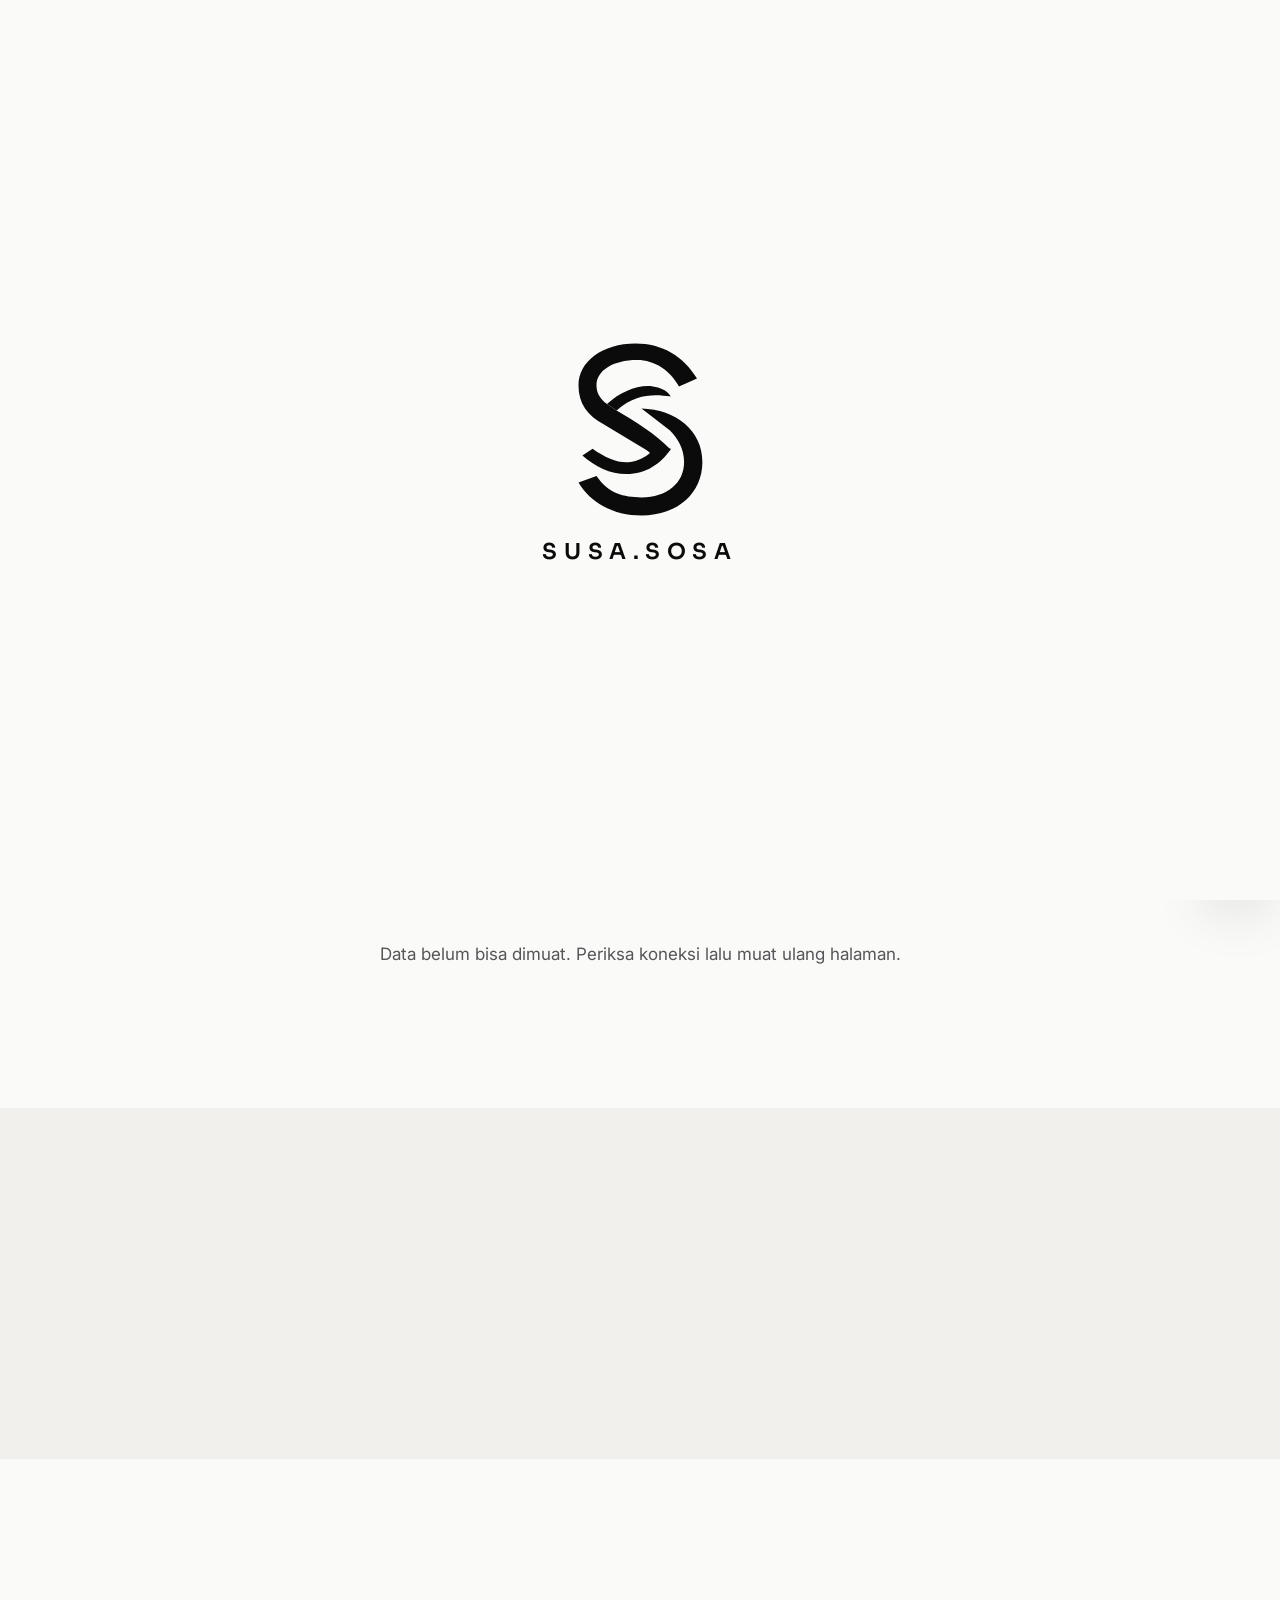
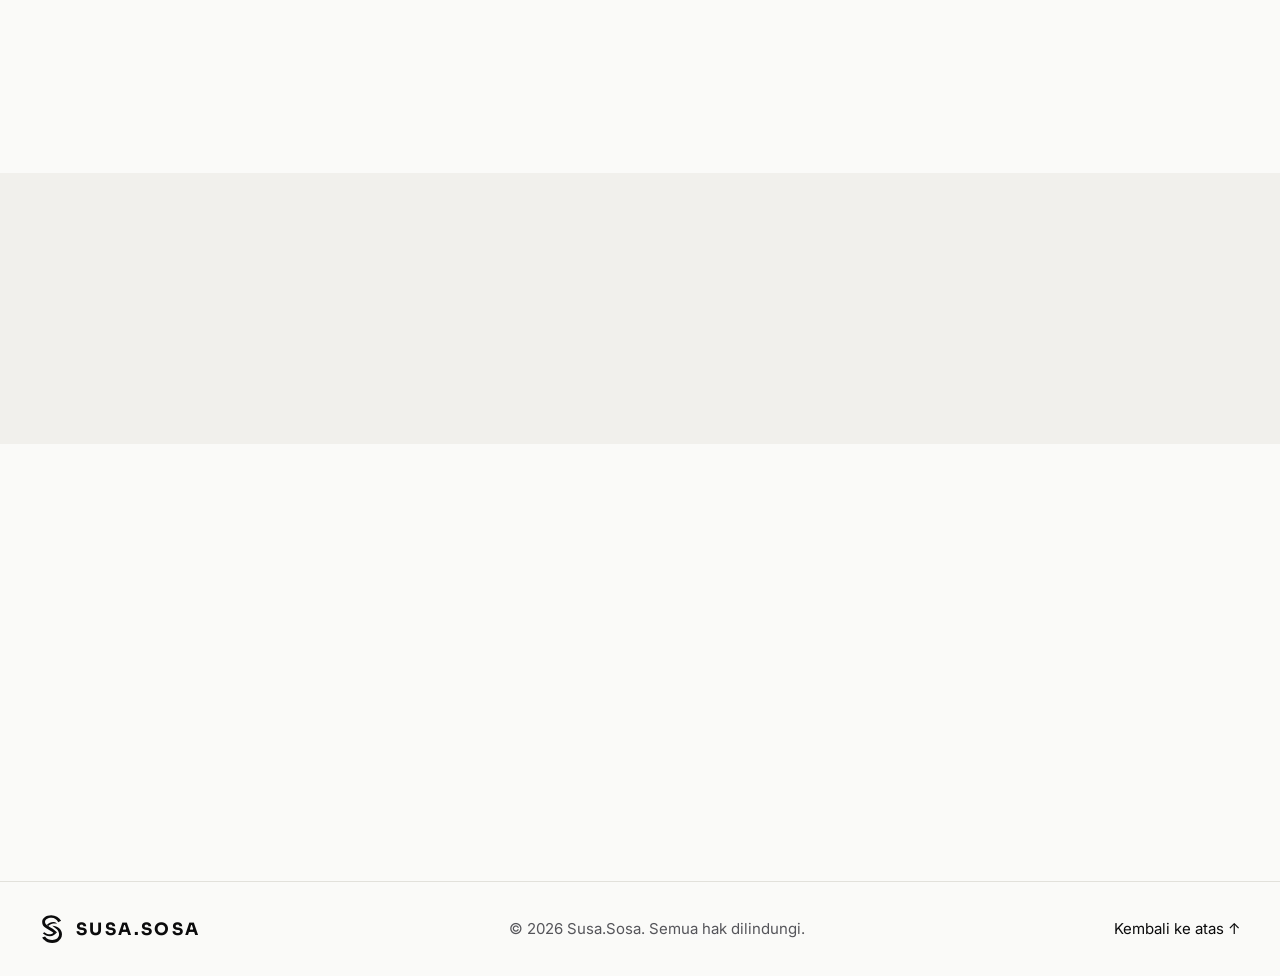
<file: index.html>
<!doctype html>
<html lang="id">
<head>
  <meta charset="utf-8">
  <meta name="viewport" content="width=device-width, initial-scale=1">
  <title>Susa.Sosa - Website dan Aplikasi Siap Pakai</title>
  <meta name="description" content="Susa.Sosa menjual proyek website dan aplikasi yang sudah jadi, dikerjakan full stack. Lihat katalog, preview, dan pesan lewat WhatsApp.">
  <meta name="theme-color" content="#0b0b0c">
  <link rel="icon" href="assets/logo.svg" type="image/svg+xml">

  <link rel="preconnect" href="https://fonts.googleapis.com">
  <link rel="preconnect" href="https://fonts.gstatic.com" crossorigin>
  <link rel="stylesheet" href="https://fonts.googleapis.com/css2?family=Inter:wght@400;500;600&family=Sora:wght@600;700&display=swap">

  <link rel="stylesheet" href="css/tokens.css">
  <link rel="stylesheet" href="css/base.css">
  <link rel="stylesheet" href="css/components.css">
  <link rel="stylesheet" href="css/animations.css">
  <link rel="stylesheet" href="css/layout.css">
</head>
<body id="top">

  <!-- Intro opening -->
  <div class="intro" role="status" aria-label="Memuat Susa.Sosa">
    <div>
      <span class="logo-mark intro__logo" role="img" aria-label="Logo Susa.Sosa"></span>
      <div class="intro__name">Susa.Sosa</div>
    </div>
  </div>

  <a class="skip" href="#main">Lewati ke konten</a>

  <!-- Header -->
  <header class="site-header">
    <div class="container site-header__in">
      <a class="brand" href="#top" aria-label="Susa.Sosa, ke atas">
        <span class="logo-mark brand__logo" aria-hidden="true"></span>
        <span class="brand__name">Susa.Sosa</span>
      </a>
      <nav class="nav" id="nav" aria-label="Menu utama">
        <a href="#unggulan">Unggulan</a>
        <a href="#katalog">Katalog</a>
        <a href="#layanan">Layanan</a>
        <a href="#testimoni">Testimoni</a>
        <a href="#kontak">Kontak</a>
      </nav>
      <div class="header-actions">
        <button class="lang-toggle" id="langToggle" type="button" aria-label="Switch language" title="Switch language">ID <span>|</span> EN</button>
        <a class="btn btn--wa btn--sm header-cta" data-wa href="#kontak" aria-label="WhatsApp" title="WhatsApp">
          <svg viewBox="0 0 24 24" width="25" height="25" fill="currentColor" aria-hidden="true">
            <path d="M20.52 3.48A11.82 11.82 0 0 0 12.1 0C5.55 0 .22 5.33.22 11.88c0 2.1.55 4.16 1.6 5.98L.12 24l6.3-1.65a11.9 11.9 0 0 0 5.68 1.45h.01c6.55 0 11.88-5.33 11.88-11.88 0-3.17-1.24-6.15-3.47-8.44ZM12.1 21.78h-.01a9.87 9.87 0 0 1-5.03-1.38l-.36-.21-3.74.98 1-3.65-.24-.37a9.84 9.84 0 0 1-1.51-5.27c0-5.46 4.44-9.9 9.9-9.9a9.82 9.82 0 0 1 7.01 2.91 9.82 9.82 0 0 1 2.9 7c0 5.46-4.44 9.9-9.92 9.9Zm5.43-7.41c-.3-.15-1.77-.87-2.05-.97-.27-.1-.47-.15-.67.15-.2.3-.77.97-.95 1.17-.17.2-.35.22-.65.07-.3-.15-1.26-.46-2.4-1.47-.89-.79-1.49-1.77-1.66-2.07-.18-.3-.02-.46.13-.61.13-.13.3-.35.45-.52.15-.18.2-.3.3-.5.1-.2.05-.37-.02-.52-.08-.15-.67-1.62-.92-2.22-.24-.58-.49-.5-.67-.51h-.57c-.2 0-.52.07-.8.37-.27.3-1.04 1.02-1.04 2.49s1.07 2.89 1.22 3.09c.15.2 2.1 3.2 5.08 4.49.71.31 1.27.5 1.7.64.71.23 1.36.2 1.87.12.57-.08 1.77-.72 2.02-1.42.25-.7.25-1.3.17-1.42-.08-.12-.27-.2-.57-.35Z"/>
          </svg>
        </a>
      </div>
      <button class="btn btn--ghost btn-icon nav-toggle" id="navToggle" aria-expanded="false" aria-controls="nav" aria-label="Buka menu">
        <svg width="20" height="20" viewBox="0 0 24 24" fill="none" stroke="currentColor" stroke-width="2" stroke-linecap="round" aria-hidden="true">
          <path class="bar bar--1" d="M4 7h16"/><path class="bar bar--2" d="M4 12h16"/><path class="bar bar--3" d="M4 17h16"/>
        </svg>
      </button>
    </div>
  </header>

  <main id="main">

    <!-- Hero -->
    <section class="hero">
      <div class="container hero__in">
        <div class="hero__text">
          <p class="eyebrow reveal">Full stack developer</p>
          <h1 class="reveal" style="--i:1">Website dan aplikasi <span class="hl">siap pakai</span>, tinggal jalan.</h1>
          <p class="hero__lead reveal" style="--i:2" id="tagline">Lihat proyek yang sudah jadi, coba preview-nya, lalu pesan lewat WhatsApp.</p>
          <div class="row reveal" style="--i:3">
            <a class="btn btn--accent" href="#katalog">Lihat Katalog</a>
            <a class="btn btn--ghost" data-wa href="#kontak">Tanya via WhatsApp</a>
          </div>
        </div>
        <div class="hero__art" aria-hidden="true"><span class="logo-mark"></span></div>
      </div>
    </section>

    <!-- Unggulan -->
    <section class="section" id="unggulan">
      <div class="container">
        <div class="section__head reveal">
          <p class="eyebrow">Pilihan utama</p>
          <h2>Proyek unggulan</h2>
        </div>
        <div class="grid" id="featured" aria-live="polite"></div>
      </div>
    </section>

    <!-- Katalog -->
    <section class="section section--alt" id="katalog">
      <div class="container">
        <div class="section__head reveal">
          <p class="eyebrow">Semua proyek</p>
          <h2>Katalog</h2>
          <p>Pilih kategori, klik proyek untuk melihat foto, video, dan detailnya.</p>
        </div>
        <div class="chips reveal" id="chips" role="group" aria-label="Filter kategori"></div>
        <div class="grid" id="catalog" aria-live="polite"></div>
      </div>
    </section>

    <!-- Layanan -->
    <section class="section" id="layanan">
      <div class="container">
        <div class="section__head reveal">
          <p class="eyebrow">Harga jasa</p>
          <h2>Layanan</h2>
          <p>Butuh yang belum ada di katalog? Proyek bisa dibuat sesuai kebutuhanmu.</p>
        </div>
        <div class="grid grid--plans" id="services"></div>
      </div>
    </section>

    <!-- Testimoni -->
    <section class="section section--alt" id="testimoni">
      <div class="container">
        <div class="section__head reveal">
          <p class="eyebrow">Kata mereka</p>
          <h2>Testimoni</h2>
        </div>
        <div class="grid" id="testimonials"></div>
      </div>
    </section>

    <!-- Kontak -->
    <section class="section" id="kontak">
      <div class="container contact reveal">
        <div>
          <p class="eyebrow">Mulai sekarang</p>
          <h2>Ada proyek yang ingin dibuat?</h2>
          <p>Ceritakan kebutuhanmu lewat WhatsApp. Jawaban cepat, tanpa basa-basi.</p>
        </div>
        <div class="contact__actions">
          <a class="btn btn--wa" data-wa href="#kontak">Chat WhatsApp</a>
          <div class="socials" id="socials"></div>
        </div>
      </div>
    </section>
  </main>

  <!-- Footer -->
  <footer class="site-footer">
    <div class="container site-footer__in">
      <div class="brand">
        <span class="logo-mark brand__logo" aria-hidden="true"></span>
        <span class="brand__name">Susa.Sosa</span>
      </div>
      <p class="site-footer__copy">&copy; <span id="year"></span> Susa.Sosa. Semua hak dilindungi.</p>
      <a class="site-footer__top" href="#top">Kembali ke atas &uarr;</a>
    </div>
  </footer>

  <!-- Tombol WhatsApp mengambang -->
  <a class="fab btn btn--wa btn-icon" data-wa href="#kontak" aria-label="Chat WhatsApp">
    <svg width="24" height="24" viewBox="0 0 24 24" fill="none" stroke="currentColor" stroke-width="2" stroke-linecap="round" stroke-linejoin="round" aria-hidden="true"><path d="M21 12a8.5 8.5 0 0 1-12.4 7.5L3 21l1.6-5.4A8.5 8.5 0 1 1 21 12Z"/><path d="M9 10c0 3 2 5 5 5l1.4-1.4-2-1-.9.8c-.8-.4-1.600-1.200-2-2l.8-.9-1-2L9 10Z" fill="currentColor" stroke="none"/></svg>
  </a>

  <!-- Dialog preview proyek -->
  <dialog class="dialog" id="projectDialog" aria-labelledby="dlgTitle">
    <div class="dialog__bar">
      <button class="btn btn-icon" data-close aria-label="Kembali">&larr;</button>
      <button class="btn btn-icon" data-close aria-label="Tutup">&times;</button>
    </div>
    <div class="dialog__content" id="dlgBody"></div>
  </dialog>

  <noscript><p style="padding:2rem;text-align:center">Aktifkan JavaScript untuk melihat katalog.</p></noscript>
  <script type="module" src="js/app.js"></script>
</body>
</html>
</file>
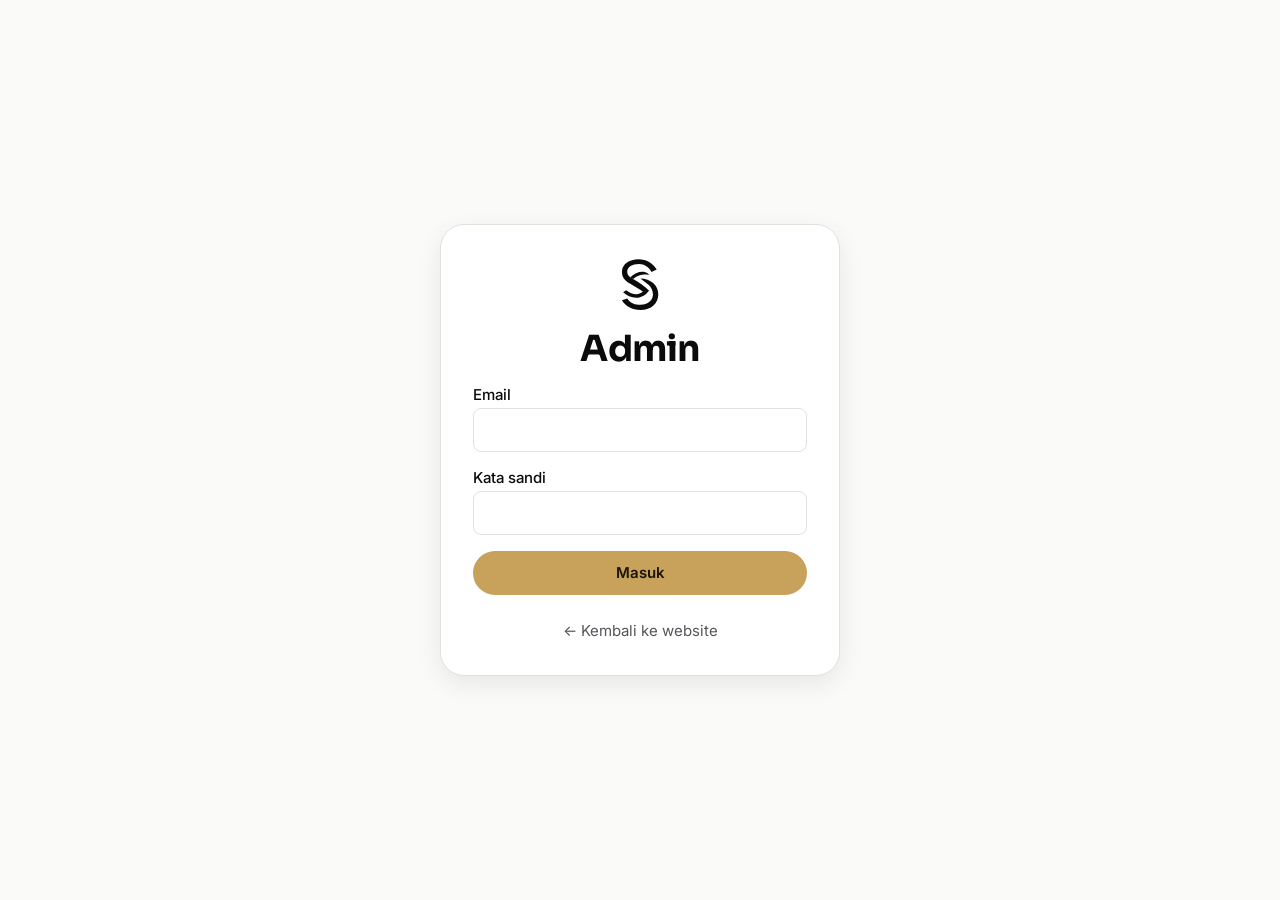
<file: admin/index.html>
<!doctype html>
<html lang="id">
<head>
  <meta charset="utf-8">
  <meta name="viewport" content="width=device-width, initial-scale=1">
  <meta name="robots" content="noindex, nofollow">
  <title>Admin - Susa.Sosa</title>
  <meta name="theme-color" content="#0b0b0c">
  <link rel="icon" href="../assets/logo.svg" type="image/svg+xml">
  <link rel="stylesheet" href="https://fonts.googleapis.com/css2?family=Inter:wght@400;500;600&family=Sora:wght@600;700&display=swap">
  <link rel="stylesheet" href="../css/tokens.css">
  <link rel="stylesheet" href="../css/base.css">
  <link rel="stylesheet" href="../css/components.css">
  <link rel="stylesheet" href="../css/animations.css">
  <link rel="stylesheet" href="../css/layout.css">
  <link rel="stylesheet" href="../css/admin.css">
</head>
<body class="admin">

  <!-- Masuk -->
  <main class="login" id="login">
    <div class="login__card">
      <span class="logo-mark login__logo" role="img" aria-label="Susa.Sosa"></span>
      <h1>Admin</h1>
      <form id="loginForm">
        <label class="lbl"><span>Email</span><input class="field" id="email" type="email" autocomplete="username" required></label>
        <label class="lbl"><span>Kata sandi</span><input class="field" id="password" type="password" autocomplete="current-password" required></label>
        <button class="btn btn--accent btn--block" type="submit">Masuk</button>
      </form>
      <p class="hint" id="setupNote" hidden>Isi <code>supabaseUrl</code> dan <code>supabaseAnonKey</code> di <code>js/config.js</code> terlebih dahulu (lihat README).</p>
      <a class="login__back" href="../index.html">&larr; Kembali ke website</a>
    </div>
  </main>

  <!-- Dashboard -->
  <div id="app" hidden>
    <header class="admin__bar">
      <div class="container admin__bar-in">
        <div class="brand"><span class="logo-mark brand__logo" aria-hidden="true"></span><span class="brand__name">Admin</span></div>
        <div class="row">
          <a class="btn btn--ghost btn--sm" href="../index.html" target="_blank" rel="noopener">Lihat website</a>
          <button class="btn btn--ghost btn--sm" id="logout">Keluar</button>
        </div>
      </div>
      <div class="container"><nav class="tabs" id="tabs" role="tablist" aria-label="Bagian dashboard"></nav></div>
    </header>
    <main class="container admin__main"><div id="view" class="view-enter"></div></main>
  </div>

  <!-- Dialog form -->
  <dialog class="dialog" id="formDialog" aria-label="Form">
    <div class="dialog__bar">
      <button class="btn btn-icon" data-close aria-label="Kembali">&larr;</button>
      <button class="btn btn-icon" data-close aria-label="Tutup">&times;</button>
    </div>
    <div class="dialog__content" id="formBody"></div>
  </dialog>

  <!-- Dialog konfirmasi -->
  <dialog class="dialog dialog--small" id="askDialog" aria-label="Konfirmasi">
    <div class="dialog__content ask">
      <h2>Yakin?</h2>
      <p id="askText"></p>
      <div class="row">
        <button class="btn btn--danger" id="askYes">Hapus</button>
        <button class="btn btn--ghost" data-close>Batal</button>
      </div>
    </div>
  </dialog>

  <div class="toasts" id="toasts" aria-live="polite"></div>
  <script type="module" src="../js/admin/main.js"></script>
</body>
</html>
</file>
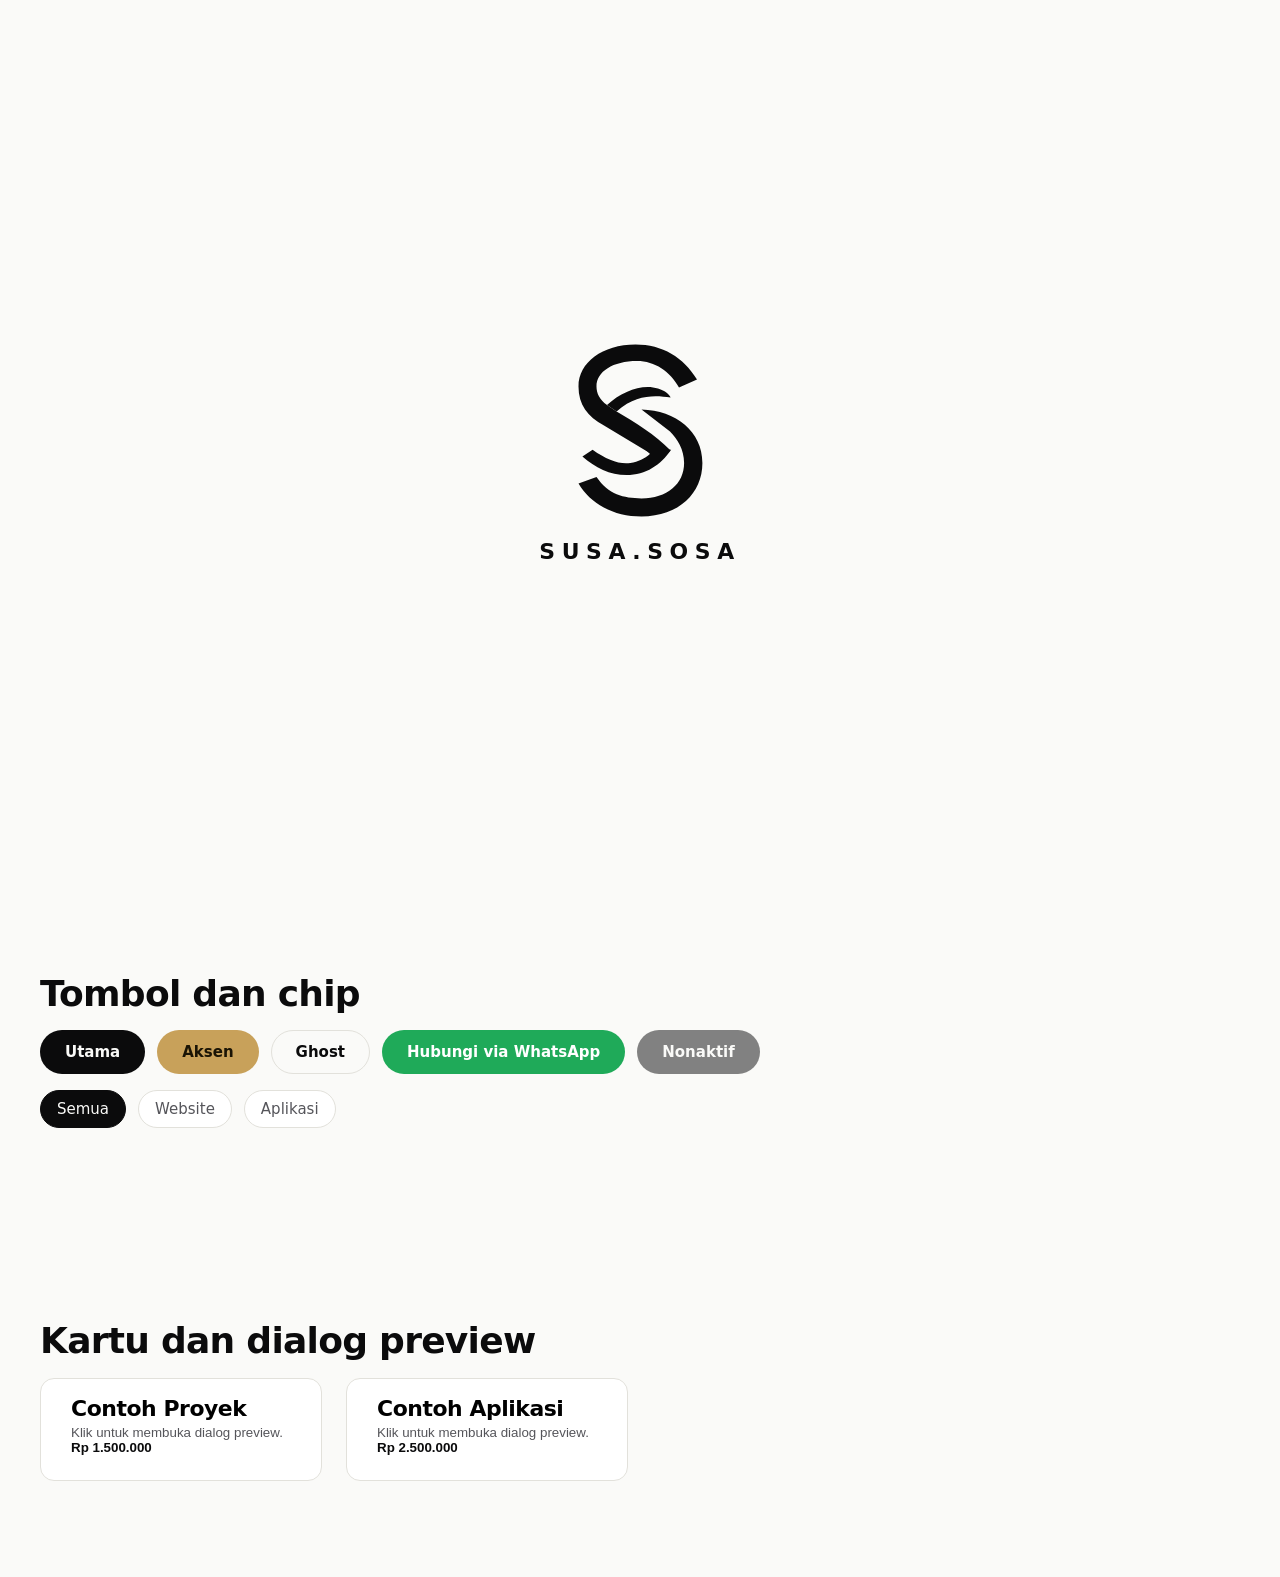
<file: design-system.html>
<!doctype html>
<html lang="id">
<head>
  <meta charset="utf-8">
  <meta name="viewport" content="width=device-width, initial-scale=1">
  <title>Susa.Sosa - Design System</title>
  <link rel="icon" href="assets/logo.svg" type="image/svg+xml">
  <link rel="stylesheet" href="css/tokens.css">
  <link rel="stylesheet" href="css/base.css">
  <link rel="stylesheet" href="css/components.css">
  <link rel="stylesheet" href="css/animations.css">
  <style>
    .swatches { display: grid; grid-template-columns: repeat(auto-fill, minmax(130px, 1fr)); gap: var(--space-3); }
    .swatch { border: 1px solid var(--color-line); border-radius: var(--radius-md); overflow: hidden; background: var(--color-surface); font-size: var(--text-xs); }
    .swatch i { display: block; height: 64px; }
    .swatch span { display: block; padding: var(--space-2) var(--space-3); font-family: var(--font-mono); }
    .row { display: flex; flex-wrap: wrap; gap: var(--space-3); align-items: center; }
    .grid { display: grid; gap: var(--space-5); grid-template-columns: repeat(auto-fill, minmax(260px, 1fr)); }
    .head { display: flex; align-items: center; gap: var(--space-3); padding-block: var(--space-4); }
    
    .head strong { font-family: var(--font-display); letter-spacing: 0.2em; text-transform: uppercase; }
    .ph { background: linear-gradient(135deg, var(--color-surface-2), var(--color-line)); width: 100%; height: 100%; }
  </style>
</head>
<body>
  <div class="intro" role="status" aria-label="Memuat Susa.Sosa">
    <div>
      <span class="logo-mark intro__logo" role="img" aria-label="Logo Susa.Sosa"></span>
      <div class="intro__name">Susa.Sosa</div>
    </div>
  </div>

  <header class="container head">
    <span class="logo-mark" style="width:30px" aria-hidden="true"></span>
    <strong>Susa.Sosa</strong>
  </header>

  <main class="container">
    <section class="section reveal">
      <h1>Design System</h1>
      <p>Halaman preview fondasi brand. Coba klik tombol, kartu, dan chip untuk melihat umpan baliknya. Intro logo bisa dilewati dengan klik.</p>
    </section>

    <section class="section reveal">
      <h2>Warna</h2>
      <div class="swatches" id="swatches"></div>
    </section>

    <section class="section reveal">
      <h2>Tombol dan chip</h2>
      <div class="row">
        <button class="btn">Utama</button>
        <button class="btn btn--accent">Aksen</button>
        <button class="btn btn--ghost">Ghost</button>
        <button class="btn btn--wa">Hubungi via WhatsApp</button>
        <button class="btn" disabled>Nonaktif</button>
      </div>
      <div class="row" style="margin-top: var(--space-4)" id="chips">
        <button class="chip" aria-pressed="true">Semua</button>
        <button class="chip" aria-pressed="false">Website</button>
        <button class="chip" aria-pressed="false">Aplikasi</button>
      </div>
    </section>

    <section class="section">
      <h2 class="reveal">Kartu dan dialog preview</h2>
      <div class="grid">
        <button class="card reveal" style="--i:0" data-open="demo">
          <div class="card__media"><div class="ph"></div></div>
          <div class="card__body">
            <h3 class="card__title">Contoh Proyek</h3>
            <p style="margin:0">Klik untuk membuka dialog preview.</p>
            <span class="card__price">Rp 1.500.000</span>
          </div>
        </button>
        <button class="card reveal" style="--i:1" data-open="demo">
          <div class="card__media"><div class="ph"></div></div>
          <div class="card__body">
            <h3 class="card__title">Contoh Aplikasi</h3>
            <p style="margin:0">Klik untuk membuka dialog preview.</p>
            <span class="card__price">Rp 2.500.000</span>
          </div>
        </button>
      </div>
    </section>
  </main>

  <dialog class="dialog" id="demo" aria-labelledby="demo-title">
    <div class="dialog__bar">
      <button class="btn btn-icon" data-close aria-label="Kembali">&larr;</button>
      <button class="btn btn-icon" data-close aria-label="Tutup">&times;</button>
    </div>
    <div class="dialog__content">
      <div class="card__media" style="border-radius: var(--radius-md); margin-bottom: var(--space-5)"><div class="ph"></div></div>
      <h2 id="demo-title">Contoh Proyek</h2>
      <p>Deskripsi proyek akan tampil di sini, lengkap dengan foto atau video, harga, dan tombol pesan.</p>
      <div class="row">
        <button class="btn btn--wa">Pesan via WhatsApp</button>
        <button class="btn btn--ghost" data-close>Kembali</button>
      </div>
    </div>
  </dialog>

  <script type="module">
    import { initRipple, initReveal, initDialogs, initIntro, openDialog } from "./js/ui.js";

    const tokens = ["bg", "surface", "surface-2", "ink", "ink-soft", "line", "accent", "success", "danger"];
    const box = document.getElementById("swatches");
    tokens.forEach((t) => {
      box.insertAdjacentHTML("beforeend",
        `<div class="swatch"><i style="background:var(--color-${t})"></i><span>--color-${t}</span></div>`);
    });

    document.getElementById("chips").addEventListener("click", (e) => {
      const chip = e.target.closest(".chip");
      if (!chip) return;
      e.currentTarget.querySelectorAll(".chip").forEach((c) => c.setAttribute("aria-pressed", c === chip));
    });
    document.querySelectorAll("[data-open]").forEach((el) =>
      el.addEventListener("click", () => openDialog(document.getElementById(el.dataset.open))));

    initIntro(); initRipple(); initReveal(); initDialogs();
  </script>
</body>
</html>
</file>
<file: css/tokens.css>
/* ==========================================================================
   Susa.Sosa - Design Tokens
   Satu-satunya tempat untuk mengubah warna, font, spasi, dan animasi.
   ========================================================================== */

:root {
  /* Warna (turunan logo hitam-putih + satu aksen) */
  --color-bg: #fafaf8;
  --color-surface: #ffffff;
  --color-surface-2: #f1f0ec;
  --color-ink: #0b0b0c;
  --color-ink-soft: #55555a;
  --color-line: #e2e1db;
  --color-accent: #c8a15a;
  --color-accent-ink: #1a1405;
  --color-success: #1f8a5b;
  --color-danger: #c0392b;
  --color-overlay: rgb(11 11 12 / 0.6);

  /* Tipografi */
  --font-display: "Sora", system-ui, sans-serif;
  --font-body: "Inter", system-ui, -apple-system, "Segoe UI", sans-serif;
  --font-mono: ui-monospace, "SFMono-Regular", Menlo, monospace;

  --text-xs: clamp(0.75rem, 0.73rem + 0.1vw, 0.8125rem);
  --text-sm: clamp(0.875rem, 0.85rem + 0.12vw, 0.9375rem);
  --text-base: clamp(1rem, 0.96rem + 0.2vw, 1.0625rem);
  --text-lg: clamp(1.125rem, 1.05rem + 0.4vw, 1.375rem);
  --text-xl: clamp(1.5rem, 1.2rem + 1.5vw, 2.25rem);
  --text-2xl: clamp(2rem, 1.4rem + 3vw, 3.75rem);

  /* Spasi (skala 4px) */
  --space-1: 0.25rem;
  --space-2: 0.5rem;
  --space-3: 0.75rem;
  --space-4: 1rem;
  --space-5: 1.5rem;
  --space-6: 2rem;
  --space-7: 3rem;
  --space-8: clamp(3rem, 2rem + 5vw, 6rem);

  /* Layout */
  --container: 1200px;
  --gutter: clamp(1rem, 0.5rem + 2.5vw, 2rem);
  --radius-sm: 8px;
  --radius-md: 14px;
  --radius-lg: 24px;
  --radius-pill: 999px;
  --tap-min: 44px;

  /* Bayangan */
  --shadow-sm: 0 1px 2px rgb(0 0 0 / 0.06);
  --shadow-md: 0 8px 24px rgb(0 0 0 / 0.08);
  --shadow-lg: 0 24px 60px rgb(0 0 0 / 0.18);

  /* Animasi */
  --ease-out: cubic-bezier(0.22, 1, 0.36, 1);
  --ease-spring: cubic-bezier(0.34, 1.56, 0.64, 1);
  --dur-fast: 150ms;
  --dur-base: 280ms;
  --dur-slow: 600ms;

  /* Lapisan */
  --z-header: 100;
  --z-dialog: 500;
  --z-intro: 900;
}

@media (prefers-color-scheme: dark) {
  :root {
    --color-bg: #0b0b0c;
    --color-surface: #141416;
    --color-surface-2: #1c1c1f;
    --color-ink: #f5f5f2;
    --color-ink-soft: #a3a3a8;
    --color-line: #2a2a2e;
    --color-overlay: rgb(0 0 0 / 0.72);
  }
}

@media (prefers-reduced-motion: reduce) {
  :root {
    --dur-fast: 1ms;
    --dur-base: 1ms;
    --dur-slow: 1ms;
  }
}
</file>
<file: css/base.css>
/* ==========================================================================
   Susa.Sosa - Base (reset + elemen dasar)
   ========================================================================== */

*, *::before, *::after { box-sizing: border-box; }

html {
  scroll-behavior: smooth;
  -webkit-text-size-adjust: 100%;
}

body {
  margin: 0;
  background: var(--color-bg);
  color: var(--color-ink);
  font-family: var(--font-body);
  font-size: var(--text-base);
  line-height: 1.6;
  -webkit-font-smoothing: antialiased;
}

/* Atribut hidden harus selalu menang atas display lain (grid, flex, block) */
[hidden] { display: none !important; }

img, svg, video { display: block; max-width: 100%; height: auto; }

h1, h2, h3 {
  font-family: var(--font-display);
  line-height: 1.15;
  letter-spacing: -0.02em;
  margin: 0 0 var(--space-4);
}
h1 { font-size: var(--text-2xl); }
h2 { font-size: var(--text-xl); }
h3 { font-size: var(--text-lg); }
p { margin: 0 0 var(--space-4); color: var(--color-ink-soft); }

a { color: inherit; }

:focus-visible {
  outline: 3px solid var(--color-accent);
  outline-offset: 3px;
  border-radius: var(--radius-sm);
}

.container {
  width: min(100% - var(--gutter) * 2, var(--container));
  margin-inline: auto;
}

.section { padding-block: var(--space-8); }

.sr-only {
  position: absolute; width: 1px; height: 1px; padding: 0; margin: -1px;
  overflow: hidden; clip: rect(0 0 0 0); white-space: nowrap; border: 0;
}
</file>
<file: css/components.css>
/* ==========================================================================
   Susa.Sosa - Components (tombol, kartu, dialog, chip)
   Semua klik punya umpan balik: hover, tekan (scale), dan fokus.
   ========================================================================== */

/* ---------- Logo (mengikuti warna teks, aman di mode gelap) ---------- */
.logo-mark {
  display: block;
  aspect-ratio: 500 / 620;
  background: currentColor;
  -webkit-mask: url("../assets/logo.svg") center / contain no-repeat;
  mask: url("../assets/logo.svg") center / contain no-repeat;
}

/* ---------- Tombol ---------- */
.btn {
  --btn-bg: var(--color-ink);
  --btn-fg: var(--color-bg);
  display: inline-flex;
  align-items: center;
  justify-content: center;
  gap: var(--space-2);
  min-height: var(--tap-min);
  padding: 0 var(--space-5);
  border: 1px solid transparent;
  border-radius: var(--radius-pill);
  background: var(--btn-bg);
  color: var(--btn-fg);
  font: 600 var(--text-sm) var(--font-body);
  text-decoration: none;
  cursor: pointer;
  position: relative;
  overflow: hidden;
  -webkit-tap-highlight-color: transparent;
  transition:
    transform var(--dur-fast) var(--ease-spring),
    box-shadow var(--dur-base) var(--ease-out),
    background var(--dur-base) var(--ease-out);
}
.btn:hover { transform: translateY(-2px); box-shadow: var(--shadow-md); }
.btn:active { transform: translateY(0) scale(0.96); box-shadow: none; }

/* Riak (ripple) saat klik, posisi diatur oleh js/ui.js */
.btn .ripple {
  position: absolute;
  border-radius: 50%;
  background: currentColor;
  opacity: 0.25;
  transform: scale(0);
  pointer-events: none;
  animation: ripple var(--dur-slow) var(--ease-out) forwards;
}

.btn--accent { --btn-bg: var(--color-accent); --btn-fg: var(--color-accent-ink); }
.btn--ghost {
  --btn-bg: transparent;
  --btn-fg: var(--color-ink);
  border-color: var(--color-line);
}
.btn--ghost:hover { background: var(--color-surface-2); }
.btn--wa { --btn-bg: #1faa59; --btn-fg: #fff; }
.btn[disabled] { opacity: 0.5; pointer-events: none; }

.btn-icon {
  display: inline-grid;
  place-items: center;
  width: var(--tap-min);
  height: var(--tap-min);
  padding: 0;
  border-radius: 50%;
}

/* ---------- Chip kategori ---------- */
.chip {
  min-height: 38px;
  padding: 0 var(--space-4);
  border: 1px solid var(--color-line);
  border-radius: var(--radius-pill);
  background: var(--color-surface);
  color: var(--color-ink-soft);
  font: 500 var(--text-sm) var(--font-body);
  cursor: pointer;
  transition: all var(--dur-base) var(--ease-out);
}
.chip:hover { border-color: var(--color-ink); color: var(--color-ink); }
.chip:active { transform: scale(0.95); }
.chip[aria-pressed="true"] {
  background: var(--color-ink);
  border-color: var(--color-ink);
  color: var(--color-bg);
}

/* ---------- Kartu proyek ---------- */
.card {
  display: flex;
  flex-direction: column;
  overflow: hidden;
  border: 1px solid var(--color-line);
  border-radius: var(--radius-md);
  background: var(--color-surface);
  text-align: left;
  cursor: pointer;
  transition:
    transform var(--dur-base) var(--ease-out),
    box-shadow var(--dur-base) var(--ease-out);
}
.card:hover { transform: translateY(-6px); box-shadow: var(--shadow-lg); }
.card:active { transform: translateY(-2px) scale(0.99); }
.card__media { aspect-ratio: 16 / 10; overflow: hidden; background: var(--color-surface-2); }
.card__media img {
  width: 100%; height: 100%; object-fit: cover;
  transition: transform var(--dur-slow) var(--ease-out);
}
.card:hover .card__media img { transform: scale(1.06); }
.card__body { padding: var(--space-4) var(--space-5) var(--space-5); }
.card__title { margin: 0 0 var(--space-1); font-size: var(--text-lg); }
.card__price { color: var(--color-ink); font-weight: 700; }

/* ---------- Dialog preview ---------- */
.dialog {
  width: min(100% - 1.5rem, 960px);
  max-height: min(92dvh, 900px);
  padding: 0;
  border: 0;
  border-radius: var(--radius-lg);
  background: var(--color-surface);
  color: var(--color-ink);
  box-shadow: var(--shadow-lg);
  overflow: auto;
  overscroll-behavior: contain;
}
.dialog::backdrop {
  background: var(--color-overlay);
  backdrop-filter: blur(6px);
}
.dialog:focus { outline: none; }
.dialog[open] { animation: dialog-in var(--dur-base) var(--ease-spring); }
.dialog[open]::backdrop { animation: fade-in var(--dur-base) var(--ease-out); }
.dialog.is-closing { animation: dialog-out var(--dur-base) var(--ease-out) forwards; }
.dialog.is-closing::backdrop { animation: fade-out var(--dur-base) var(--ease-out) forwards; }

.dialog__bar {
  position: sticky;
  top: 0;
  z-index: 2;
  display: flex;
  justify-content: space-between;
  padding: var(--space-3);
  pointer-events: none;
}
.dialog__bar .btn { pointer-events: auto; background: var(--color-surface); color: var(--color-ink); box-shadow: var(--shadow-md); }
.dialog__content { padding: 0 var(--space-5) var(--space-6); }

@media (min-width: 768px) {
  .dialog__content { padding: 0 var(--space-7) var(--space-7); }
}
</file>
<file: css/animations.css>
/* ==========================================================================
   Susa.Sosa - Animations
   ========================================================================== */

@keyframes ripple { to { transform: scale(4); opacity: 0; } }
@keyframes fade-in { from { opacity: 0; } to { opacity: 1; } }
@keyframes fade-out { from { opacity: 1; } to { opacity: 0; } }
@keyframes dialog-in {
  from { opacity: 0; transform: translateY(24px) scale(0.96); }
  to { opacity: 1; transform: none; }
}
@keyframes dialog-out {
  from { opacity: 1; transform: none; }
  to { opacity: 0; transform: translateY(16px) scale(0.97); }
}

/* Muncul saat digulir (diatur js/ui.js lewat IntersectionObserver) */
.reveal {
  opacity: 0;
  transform: translateY(28px);
  transition:
    opacity var(--dur-slow) var(--ease-out),
    transform var(--dur-slow) var(--ease-out);
  transition-delay: calc(var(--i, 0) * 70ms);
}
.reveal.is-visible { opacity: 1; transform: none; }

/* Intro logo: garis tergambar, lalu terisi */
.intro {
  position: fixed;
  inset: 0;
  z-index: var(--z-intro);
  display: grid;
  place-items: center;
  background: var(--color-bg);
  transition: opacity var(--dur-slow) var(--ease-out), visibility var(--dur-slow);
}
.intro.is-done { opacity: 0; visibility: hidden; }
.intro__logo { width: clamp(90px, 22vw, 150px); margin-inline: auto; color: var(--color-ink); animation: intro-pop 1.4s var(--ease-spring) both; }
.intro__name {
  margin-top: var(--space-4);
  text-align: center;
  font: 600 var(--text-lg) var(--font-display);
  letter-spacing: 0.3em;
  text-transform: uppercase;
  animation: fade-in 0.8s 0.6s var(--ease-out) both;
}
@keyframes intro-pop {
  from { opacity: 0; transform: scale(0.7) rotate(-6deg); }
  to { opacity: 1; transform: none; }
}

/* Transisi halaman (View Transitions API) */
@view-transition { navigation: auto; }
::view-transition-old(root) { animation: fade-out var(--dur-base) var(--ease-out); }
::view-transition-new(root) { animation: fade-in var(--dur-base) var(--ease-out); }

@media (prefers-reduced-motion: reduce) {
  html { scroll-behavior: auto; }
  .reveal { opacity: 1; transform: none; transition: none; }
}
</file>
<file: css/layout.css>
/* ==========================================================================
   Susa.Sosa - Layout (header, hero, section, grid, footer, dialog isi)
   Mobile-first: gaya dasar untuk layar kecil, media query untuk yang lebih besar.
   ========================================================================== */

.skip {
  position: absolute; left: var(--space-3); top: -60px; z-index: 1000;
  padding: var(--space-2) var(--space-4); border-radius: var(--radius-sm);
  background: var(--color-ink); color: var(--color-bg); transition: top var(--dur-fast);
}
.skip:focus { top: var(--space-3); }

.row { display: flex; flex-wrap: wrap; gap: var(--space-3); align-items: center; }
.eyebrow {
  margin: 0 0 var(--space-3);
  font: 600 var(--text-xs) var(--font-body);
  letter-spacing: 0.16em;
  text-transform: uppercase;
  color: var(--color-accent);
}
.btn--sm { min-height: 38px; padding: 0 var(--space-4); }

/* ---------- Header ---------- */
.site-header {
  position: sticky; top: 0; z-index: var(--z-header);
  border-bottom: 1px solid var(--color-line);
  background: color-mix(in srgb, var(--color-bg) 85%, transparent);
  -webkit-backdrop-filter: blur(14px); backdrop-filter: blur(14px);
}
.site-header__in { display: flex; align-items: center; gap: var(--space-3); min-height: 64px; }
.brand { display: flex; align-items: center; gap: var(--space-3); text-decoration: none; }
.brand__logo { width: 24px; color: var(--color-ink); }
.brand__name { font: 700 var(--text-base) var(--font-display); letter-spacing: 0.14em; text-transform: uppercase; }
.header-cta { margin-left: auto; }
.header-actions { display: flex; align-items: center; gap: var(--space-2); margin-left: auto; flex: 0 0 auto; }
.header-cta { width: 46px; min-width: 46px; height: 46px; min-height: 46px; padding: 0; display: inline-flex; align-items: center; justify-content: center; flex: 0 0 46px; border-radius: 50%; }
.header-cta svg { display: block; width: 24px; height: 24px; }
.nav-toggle { width: 48px; min-width: 48px; height: 48px; min-height: 48px; padding: 0; display: inline-flex; align-items: center; justify-content: center; flex: 0 0 48px; }
.nav-toggle svg { width: 24px; height: 24px; }
.site-header__in { gap: clamp(8px, 2vw, 16px); }
.brand { flex: 0 1 auto; min-width: 0; }
.brand__name { white-space: nowrap; }
.lang-toggle { min-height: 38px; padding: 0 10px; border: 1px solid var(--color-line); border-radius: var(--radius-pill); background: var(--color-surface); color: var(--color-ink); font: 600 var(--text-xs) var(--font-body); cursor: pointer; white-space: nowrap; }
.lang-toggle span { color: var(--color-ink-soft); margin: 0 3px; }
.lang-toggle strong { color: var(--color-accent); }

.nav {
  position: absolute; left: 0; right: 0; top: 100%;
  display: flex; flex-direction: column;
  padding: var(--space-3) var(--gutter) var(--space-5);
  background: var(--color-bg);
  border-bottom: 1px solid var(--color-line);
  opacity: 0; visibility: hidden; transform: translateY(-8px);
  transition: opacity var(--dur-base) var(--ease-out), transform var(--dur-base) var(--ease-out), visibility var(--dur-base);
}
.nav.is-open { opacity: 1; visibility: visible; transform: none; }
.nav a {
  padding: var(--space-3) 0; text-decoration: none; font-weight: 500;
  border-bottom: 1px solid var(--color-line); color: var(--color-ink);
}
.nav a:last-child { border-bottom: 0; }
.nav a.is-active { color: var(--color-accent); }

.nav-toggle .bar { transform-origin: center; transition: transform var(--dur-base) var(--ease-out), opacity var(--dur-fast); }
.nav-toggle[aria-expanded="true"] .bar--1 { transform: translateY(5px) rotate(45deg); }
.nav-toggle[aria-expanded="true"] .bar--2 { opacity: 0; }
.nav-toggle[aria-expanded="true"] .bar--3 { transform: translateY(-5px) rotate(-45deg); }

@media (min-width: 860px) {
  .nav {
    position: static; flex-direction: row; gap: var(--space-5);
    margin-left: auto; padding: 0; background: none; border: 0;
    opacity: 1; visibility: visible; transform: none;
  }
  .nav a { padding: var(--space-2) 0; border: 0; font-size: var(--text-sm); position: relative; }
  .nav a::after {
    content: ""; position: absolute; left: 0; right: 0; bottom: 0; height: 2px;
    background: var(--color-accent); transform: scaleX(0); transition: transform var(--dur-base) var(--ease-out);
  }
  .nav a:hover::after, .nav a.is-active::after { transform: scaleX(1); }
  .header-actions { margin-left: 0; }
  .header-cta { margin-left: 0; }
  .nav-toggle { display: none; }
}

/* ---------- Hero ---------- */
.hero { padding-block: clamp(2.5rem, 1rem + 8vw, 7rem); overflow: hidden; }
.hero__in { display: grid; gap: var(--space-6); align-items: center; }
.hero__lead { max-width: 52ch; font-size: var(--text-lg); margin-bottom: var(--space-5); }
.hl { color: var(--color-accent); }
.hero__art { display: none; justify-self: center; }
.hero__art .logo-mark { width: min(300px, 28vw); color: var(--color-ink); opacity: 0.92; animation: float 6s ease-in-out infinite; }
@keyframes float { 50% { transform: translateY(-14px) rotate(2deg); } }

@media (min-width: 860px) {
  .hero__in { grid-template-columns: 1.4fr 1fr; }
  .hero__art { display: block; }
}

/* ---------- Section ---------- */
.section--alt { background: var(--color-surface-2); }
.section__head { max-width: 640px; margin-bottom: var(--space-6); }
.section__head p:last-child { margin-bottom: 0; }

.grid { display: grid; gap: var(--space-5); grid-template-columns: repeat(auto-fill, minmax(min(100%, 290px), 1fr)); }
.chips { display: flex; gap: var(--space-2); overflow-x: auto; padding-bottom: var(--space-3); margin-bottom: var(--space-5); scrollbar-width: none; }
.chips::-webkit-scrollbar { display: none; }
.chip { flex: none; }

.card { text-decoration: none; color: inherit; }
.card--enter { animation: card-in var(--dur-slow) var(--ease-out) both; animation-delay: calc(var(--i, 0) * 60ms); }
@keyframes card-in { from { opacity: 0; transform: translateY(20px) scale(0.98); } to { opacity: 1; transform: none; } }
.card__ph { display: grid; place-items: center; width: 100%; height: 100%; color: var(--color-ink); }
.card__ph .logo-mark { width: 18%; opacity: 0.12; }
.card__cat { margin: 0 0 var(--space-2); font: 600 var(--text-xs) var(--font-body); letter-spacing: 0.1em; text-transform: uppercase; color: var(--color-accent); }
.card__body p { font-size: var(--text-sm); margin-bottom: var(--space-3); }

.empty { grid-column: 1 / -1; padding: var(--space-7) 0; text-align: center; color: var(--color-ink-soft); }

/* Rangka pemuatan */
.skeleton { min-height: 280px; border-radius: var(--radius-md); background: linear-gradient(100deg, var(--color-surface-2) 30%, var(--color-line) 50%, var(--color-surface-2) 70%); background-size: 300% 100%; animation: shimmer 1.4s linear infinite; }
@keyframes shimmer { to { background-position: -150% 0; } }

/* Layanan */
.plan { display: flex; flex-direction: column; gap: var(--space-2); padding: var(--space-5); border: 1px solid var(--color-line); border-radius: var(--radius-md); background: var(--color-surface); transition: transform var(--dur-base) var(--ease-out), box-shadow var(--dur-base) var(--ease-out); }
.plan:hover { transform: translateY(-4px); box-shadow: var(--shadow-md); }
.plan h3 { margin: 0; }
.plan p { margin: 0; flex: 1; }
.plan__price { font: 700 var(--text-xl) var(--font-display); color: var(--color-ink); }
.plan__price small { font: 500 var(--text-xs) var(--font-body); color: var(--color-ink-soft); }

/* Testimoni */
.quote { margin: 0; padding: var(--space-5); border: 1px solid var(--color-line); border-radius: var(--radius-md); background: var(--color-surface); }
.quote blockquote { margin: 0 0 var(--space-4); font-size: var(--text-base); color: var(--color-ink); }
.quote figcaption { display: flex; align-items: center; gap: var(--space-3); font-size: var(--text-sm); color: var(--color-ink-soft); }
.quote figcaption strong { display: block; color: var(--color-ink); }
.avatar { flex: none; display: grid; place-items: center; width: 44px; height: 44px; border-radius: 50%; overflow: hidden; background: var(--color-accent); color: var(--color-accent-ink); font-weight: 700; }
.avatar img { width: 100%; height: 100%; object-fit: cover; }

/* Kontak */
.contact { display: grid; gap: var(--space-5); padding: clamp(1.5rem, 1rem + 3vw, 3.5rem); border-radius: var(--radius-lg); background: var(--color-ink); color: var(--color-bg); }
.contact p { color: color-mix(in srgb, var(--color-bg) 72%, transparent); }
.contact h2 { color: var(--color-bg); }
.contact__actions { display: flex; flex-direction: column; gap: var(--space-4); align-items: flex-start; }
.socials { display: flex; flex-wrap: wrap; gap: var(--space-2); }
.socials a { padding: var(--space-2) var(--space-4); border: 1px solid color-mix(in srgb, var(--color-bg) 30%, transparent); border-radius: var(--radius-pill); color: var(--color-bg); text-decoration: none; font-size: var(--text-sm); transition: background var(--dur-base); }
.socials a:hover { background: color-mix(in srgb, var(--color-bg) 14%, transparent); }
@media (min-width: 860px) {
  .contact { grid-template-columns: 1.3fr 1fr; align-items: center; }
  .contact__actions { align-items: flex-end; }
}

/* ---------- Footer ---------- */
.site-footer { border-top: 1px solid var(--color-line); padding-block: var(--space-6); }
.site-footer__in { display: flex; flex-direction: column; gap: var(--space-4); align-items: flex-start; }
.site-footer__copy { margin: 0; font-size: var(--text-sm); }
.site-footer__top { font-size: var(--text-sm); text-decoration: none; }
@media (min-width: 760px) {
  .site-footer__in { flex-direction: row; align-items: center; justify-content: space-between; }
}

.fab { position: fixed; right: var(--space-4); bottom: var(--space-4); z-index: 90; width: 54px; height: 54px; box-shadow: var(--shadow-lg); }

/* ---------- Isi dialog ---------- */
.gallery__main {
  position: relative;
  display: grid;
  place-items: center;
  width: 100%;
  min-height: 0;
  border-radius: var(--radius-md);
  overflow: hidden;
  background: var(--color-surface-2);
  margin-bottom: var(--space-3);
  touch-action: pan-y;
}
.gallery__main img,
.gallery__main video {
  display: block;
  width: 100%;
  height: auto;
  max-height: 70dvh;
  border: 0;
  object-fit: contain;
  object-position: center;
}
.gallery__main:has(iframe) {
  position: relative;
  display: block;
  width: 100%;
  height: auto;
  min-height: 0;
  aspect-ratio: 16 / 9;
  background: #000;
}
.gallery__main iframe {
  position: absolute;
  inset: 0;
  display: block;
  width: 100%;
  height: 100%;
  min-width: 0;
  min-height: 0;
  border: 0;
  background: #000;
}
.gallery__caption {
  margin: calc(var(--space-2) * -1) 0 var(--space-3);
  color: var(--color-ink-soft);
  font-size: var(--text-sm);
  text-align: center;
}
.gallery__caption[hidden] { display: none; }

.live-preview {
  margin: var(--space-5) 0;
  padding: var(--space-3);
  border: 1px solid var(--color-border);
  border-radius: var(--radius-md);
  background: var(--color-surface-2);
}
.live-preview__head {
  display: flex;
  align-items: flex-start;
  justify-content: space-between;
  gap: var(--space-3);
  margin-bottom: var(--space-3);
}
.live-preview__head h3,
.live-preview--empty h3 { margin: 0 0 var(--space-1); font-size: var(--text-md); }
.live-preview__head p,
.live-preview__hint,
.live-preview--empty p {
  margin: 0;
  color: var(--color-ink-soft);
  font-size: var(--text-xs);
}
.live-preview__status {
  display: inline-flex;
  align-items: center;
  gap: 6px;
  flex: 0 0 auto;
  padding: 5px 9px;
  border-radius: var(--radius-pill);
  background: color-mix(in srgb, #16a34a 12%, transparent);
  color: #15803d;
  font-size: var(--text-xs);
  font-weight: 700;
}
.live-preview__status i {
  width: 7px;
  height: 7px;
  border-radius: 50%;
  background: currentColor;
}
.live-preview__viewport {
  position: relative;
  width: 100%;
  height: clamp(420px, 68dvh, 720px);
  overflow: hidden;
  border: 1px solid var(--color-border);
  border-radius: var(--radius-sm);
  background: #fff;
}
.live-preview__viewport iframe {
  display: block;
  width: 100%;
  height: 100%;
  border: 0;
  background: #fff;
}
.live-preview__hint { margin-top: var(--space-2); }
.live-preview--empty { text-align: center; padding: var(--space-5); }

.gallery__thumbs {
  display: flex;
  justify-content: center;
  flex-wrap: wrap;
  gap: var(--space-2);
  overflow-x: auto;
  margin-bottom: var(--space-5);
  padding: 0 var(--space-2) var(--space-1);
}
.gallery__nav {
  position: absolute;
  top: 50%;
  z-index: 1;
  display: grid;
  place-items: center;
  width: 42px;
  height: 42px;
  padding: 0;
  transform: translateY(-50%);
  border: 1px solid color-mix(in srgb, white 55%, transparent);
  border-radius: 50%;
  background: rgb(0 0 0 / 55%);
  color: white;
  font-size: 2rem;
  line-height: 1;
  cursor: pointer;
}
.gallery__nav--prev { left: 10px; }
.gallery__nav--next { right: 10px; }
.gallery__counter {
  position: absolute;
  right: 10px;
  bottom: 10px;
  padding: 4px 9px;
  border-radius: var(--radius-pill);
  background: rgb(0 0 0 / 60%);
  color: white;
  font-size: var(--text-xs);
}
.thumb { flex: none; width: 72px; aspect-ratio: 4 / 3; padding: 0; overflow: hidden; border: 2px solid transparent; border-radius: var(--radius-sm); background: var(--color-surface-2); cursor: pointer; transition: border-color var(--dur-fast), transform var(--dur-fast); }
.thumb:active { transform: scale(0.94); }
.thumb[aria-current="true"] { border-color: var(--color-accent); }
.thumb img { width: 100%; height: 100%; object-fit: cover; }
.thumb span { display: grid; place-items: center; height: 100%; font-size: var(--text-xs); }

.dlg__price { font: 700 var(--text-xl) var(--font-display); margin: var(--space-4) 0; }
.dlg__desc { white-space: pre-line; }

.pay { margin-top: var(--space-5); padding: var(--space-5); border-radius: var(--radius-md); background: var(--color-surface-2); animation: fade-in var(--dur-base) var(--ease-out); }
.pay[hidden] { display: none; }
.pay h3 { font-size: var(--text-base); }
.pay__list { display: grid; gap: var(--space-3); margin: 0 0 var(--space-5); padding: 0; list-style: none; }
.pay__item { display: flex; flex-wrap: wrap; align-items: center; gap: var(--space-3); padding: var(--space-4); border-radius: var(--radius-sm); background: var(--color-surface); }
.pay__info { flex: 1 1 180px; font-size: var(--text-sm); }
.pay__info strong { display: block; font-size: var(--text-base); }
.pay__info code { font-family: var(--font-mono); font-size: var(--text-base); color: var(--color-ink); }
.pay__qr { width: 96px; border-radius: var(--radius-sm); }
.field { display: block; width: 100%; min-height: var(--tap-min); margin-bottom: var(--space-4); padding: 0 var(--space-4); border: 1px solid var(--color-line); border-radius: var(--radius-sm); background: var(--color-surface); color: var(--color-ink); font: inherit; }
.field:focus { outline: 3px solid var(--color-accent); outline-offset: 1px; }
.note { font-size: var(--text-xs); margin: var(--space-3) 0 0; }


/* ---------- Penyempurnaan desktop ---------- */
@media (min-width: 1100px) {
  .hero { padding-block: clamp(5rem, 8vw, 8rem); }
  .hero__in { grid-template-columns: minmax(0, 1.25fr) minmax(280px, .75fr); gap: clamp(3rem, 7vw, 7rem); }
  .hero__text { max-width: 760px; }
  .hero__art .logo-mark { width: clamp(260px, 27vw, 360px); }
  .section { padding-block: clamp(4.5rem, 6vw, 6.5rem); }
  .section__head { max-width: 720px; margin-bottom: var(--space-7); }
  .grid { grid-template-columns: repeat(3, minmax(0, 1fr)); gap: clamp(1.25rem, 2vw, 2rem); }
  .grid--plans { grid-template-columns: repeat(3, minmax(0, 1fr)); }
  .card__body { padding: var(--space-5); }
  .contact { padding: clamp(2.5rem, 5vw, 4.5rem); }
}
@media (min-width: 1500px) {
  :root { --container: 1320px; }
  .grid { grid-template-columns: repeat(4, minmax(0, 1fr)); }
  .grid--plans { grid-template-columns: repeat(3, minmax(0, 1fr)); }
}
@media (min-width: 860px) {
  .site-header__in { gap: clamp(1rem, 2vw, 2rem); }
  .brand { flex: none; }
  .nav { justify-content: center; gap: clamp(1rem, 1.8vw, 2rem); }
  .nav a { white-space: nowrap; }
  .hero__in, .contact { min-width: 0; }
}
</file>
<file: css/admin.css>
/* ==========================================================================
   Susa.Sosa - Dashboard admin
   Memakai tokens yang sama dengan website publik.
   ========================================================================== */

body.admin { background: var(--color-bg); }

/* ---------- Tombol tambahan ---------- */
.btn--block { width: 100%; }
.btn--xs { min-height: 34px; width: 34px; padding: 0; font-size: 1rem; }
.btn--danger { --btn-bg: var(--color-danger); --btn-fg: #fff; }
.btn--danger-text { color: var(--color-danger); }
.btn--ghost.btn--danger-text:hover { background: color-mix(in srgb, var(--color-danger) 10%, transparent); }
.btn[disabled] { cursor: not-allowed; }

/* ---------- Login ---------- */
.login { min-height: 100dvh; display: grid; place-items: center; padding: var(--gutter); }
.login__card {
  width: min(100%, 400px); padding: var(--space-6);
  border: 1px solid var(--color-line); border-radius: var(--radius-lg);
  background: var(--color-surface); box-shadow: var(--shadow-md);
  animation: dialog-in var(--dur-slow) var(--ease-spring);
}
.login__logo { width: 44px; margin: 0 auto var(--space-4); color: var(--color-ink); }
.login h1 { text-align: center; font-size: var(--text-xl); }
.login__back { display: block; margin-top: var(--space-5); text-align: center; font-size: var(--text-sm); color: var(--color-ink-soft); text-decoration: none; }
.login__back:hover { color: var(--color-ink); }

/* ---------- Bar atas dan tab ---------- */
.admin__bar { position: sticky; top: 0; z-index: var(--z-header); background: var(--color-bg); border-bottom: 1px solid var(--color-line); }
.admin__bar-in { display: flex; align-items: center; justify-content: space-between; gap: var(--space-3); min-height: 60px; }
.tabs { display: flex; gap: var(--space-1); overflow-x: auto; scrollbar-width: none; }
.tabs::-webkit-scrollbar { display: none; }
.tab {
  flex: none; position: relative; min-height: var(--tap-min); padding: 0 var(--space-4);
  border: 0; background: none; color: var(--color-ink-soft); font: 500 var(--text-sm) var(--font-body); cursor: pointer;
  transition: color var(--dur-fast);
}
.tab::after {
  content: ""; position: absolute; left: var(--space-3); right: var(--space-3); bottom: 0; height: 3px;
  border-radius: 3px 3px 0 0; background: var(--color-accent);
  transform: scaleX(0); transition: transform var(--dur-base) var(--ease-out);
}
.tab:hover { color: var(--color-ink); }
.tab:active { transform: scale(0.96); }
.tab[aria-selected="true"] { color: var(--color-ink); font-weight: 600; }
.tab[aria-selected="true"]::after { transform: scaleX(1); }
.badge-count {
  display: inline-grid; place-items: center; min-width: 20px; height: 20px; padding: 0 6px; margin-left: 4px;
  border-radius: var(--radius-pill); background: var(--color-danger); color: #fff; font-size: 0.7rem; font-weight: 700;
}

.admin__main { padding-block: var(--space-6) var(--space-8); }
.view-enter { animation: card-in var(--dur-base) var(--ease-out) both; }

.toolbar { display: flex; flex-wrap: wrap; align-items: flex-end; justify-content: space-between; gap: var(--space-4); margin-bottom: var(--space-5); }
.toolbar h2 { margin: 0 0 var(--space-1); font-size: var(--text-xl); }
.toolbar p { margin: 0; font-size: var(--text-sm); }

/* ---------- Daftar ---------- */
.list { display: grid; gap: var(--space-3); margin: 0; padding: 0; list-style: none; }
.item {
  display: grid; gap: var(--space-3); align-items: center; padding: var(--space-4);
  border: 1px solid var(--color-line); border-radius: var(--radius-md); background: var(--color-surface);
  grid-template-columns: auto 1fr; grid-template-areas: "thumb main" "controls controls" "actions actions";
  transition: box-shadow var(--dur-base) var(--ease-out), border-color var(--dur-base);
}
.item:hover { border-color: var(--color-ink-soft); box-shadow: var(--shadow-sm); }
.item > :first-child:not(.item__thumb) { grid-column: 1 / -1; }
.item__thumb {
  grid-area: thumb; display: grid; place-items: center; width: 64px; aspect-ratio: 1; overflow: hidden;
  border-radius: var(--radius-sm); background: var(--color-surface-2); font-weight: 700;
}
.item__thumb img { width: 100%; height: 100%; object-fit: cover; }
.item__thumb .logo-mark { width: 40%; opacity: 0.25; }
.item__thumb--round { border-radius: 50%; background: var(--color-accent); color: var(--color-accent-ink); }
.item__main { grid-area: main; min-width: 0; }
.item__main strong { display: block; overflow-wrap: anywhere; }
.item__main small { display: block; color: var(--color-ink-soft); font-size: var(--text-sm); }
.item__main p { margin: var(--space-1) 0 0; font-size: var(--text-sm); }
.clamp { display: -webkit-box; -webkit-line-clamp: 2; -webkit-box-orient: vertical; overflow: hidden; }
.item__controls { grid-area: controls; display: flex; flex-wrap: wrap; align-items: center; gap: var(--space-4); }
.item__actions { grid-area: actions; display: flex; gap: var(--space-2); }
/* Aksi selalu berada di area actions; jangan menumpuk dengan kontrol lain. */
.item__actions { grid-area: actions; }
.category-delete {
  position: relative;
  isolation: isolate;
  min-width: 76px;
  min-height: 38px;
  padding: 0 16px;
  border: 1px solid var(--color-line);
  border-radius: var(--radius-pill);
  background: var(--color-surface);
  color: var(--color-danger);
  line-height: 1;
  white-space: nowrap;
  box-shadow: none;
  outline-offset: 3px;
}
.category-delete::before,
.category-delete::after { content: none; }
.category-delete:hover {
  border-color: var(--color-danger);
  background: color-mix(in srgb, var(--color-danger) 8%, var(--color-surface));
  box-shadow: none;
  transform: none;
}
.category-delete:active { transform: scale(.98); box-shadow: none; }
.category-delete:focus-visible { outline: 2px solid var(--color-danger); }

.badge { padding: 2px 8px; border-radius: var(--radius-pill); background: var(--color-surface); border: 1px solid var(--color-line); font-size: var(--text-xs); }

@media (min-width: 760px) {
  .item { grid-template-columns: auto 1fr auto auto; grid-template-areas: "thumb main controls actions"; }
  .item > :first-child:not(.item__thumb) { grid-column: auto; }
  .item:not(:has(.item__thumb)) { grid-template-columns: 1fr auto auto; grid-template-areas: "main controls actions"; }
  .item:not(:has(.item__thumb)) > .item__main { grid-column: auto; }
}

/* ---------- Saklar dan angka ---------- */
.switch { display: inline-flex; align-items: center; gap: var(--space-2); min-height: var(--tap-min); cursor: pointer; font-size: var(--text-sm); }
.switch input { position: absolute; opacity: 0; width: 1px; height: 1px; }
.switch em { font-style: normal; color: var(--color-ink-soft); }
.switch__track {
  position: relative; width: 42px; height: 24px; border-radius: var(--radius-pill); background: var(--color-line);
  transition: background var(--dur-base) var(--ease-out); flex: none;
}
.switch__track::after {
  content: ""; position: absolute; top: 3px; left: 3px; width: 18px; height: 18px; border-radius: 50%; background: #fff;
  box-shadow: var(--shadow-sm); transition: transform var(--dur-base) var(--ease-spring);
}
.switch input:checked + .switch__track { background: var(--color-success); }
.switch input:checked + .switch__track::after { transform: translateX(18px); }
.switch input:focus-visible + .switch__track { outline: 3px solid var(--color-accent); outline-offset: 2px; }
.switch:active .switch__track::after { width: 22px; }

.num input {
  width: 68px; min-height: 38px; padding: 0 var(--space-2); text-align: center;
  border: 1px solid var(--color-line); border-radius: var(--radius-sm); background: var(--color-surface); color: var(--color-ink); font: inherit;
}
.num input:focus { outline: 3px solid var(--color-accent); outline-offset: 1px; }

/* ---------- Form ---------- */
.lbl { display: block; margin-bottom: var(--space-4); }
.lbl > span { display: block; margin-bottom: var(--space-1); font: 500 var(--text-sm) var(--font-body); }
.lbl small, .hint { display: block; margin-top: var(--space-1); font-size: var(--text-xs); color: var(--color-ink-soft); }
.lbl .field, .inline-form .field { margin-bottom: 0; }
textarea.field { padding: var(--space-3) var(--space-4); resize: vertical; min-height: 110px; }
select.field { appearance: auto; }
input[type="file"].field { padding: var(--space-2) var(--space-3); }
.check { display: flex; align-items: center; gap: var(--space-3); min-height: var(--tap-min); cursor: pointer; font-size: var(--text-sm); }
.check input { width: 20px; height: 20px; accent-color: var(--color-accent); }
.checks { margin-bottom: var(--space-3); }
.form-actions { margin-top: var(--space-5); position: sticky; bottom: 0; padding-block: var(--space-3); background: var(--color-surface); }
.dialog__content h2 { margin-bottom: var(--space-5); }
.dialog--small { width: min(100% - 1.5rem, 420px); }
.ask h2 { margin-bottom: var(--space-3); padding-top: var(--space-5); }

.inline-form { display: flex; gap: var(--space-3); margin-bottom: var(--space-5); }
.inline-form .field { flex: 1; }

.panel { display: grid; gap: var(--space-5); max-width: 760px; }
.panel fieldset, .media { margin: 0; padding: var(--space-5); border: 1px solid var(--color-line); border-radius: var(--radius-md); background: var(--color-surface); }
.panel legend, .media legend { padding: 0 var(--space-2); font: 600 var(--text-sm) var(--font-display); }

.service { display: grid; gap: var(--space-2); margin-bottom: var(--space-4); padding-bottom: var(--space-4); border-bottom: 1px dashed var(--color-line); }
.service .field { margin-bottom: 0; }
.service .btn { justify-self: end; }
@media (min-width: 760px) {
  .service { grid-template-columns: 1.2fr 1.2fr 0.7fr 1.5fr 1.5fr auto; align-items: center; border: 0; padding: 0; }
}

/* ---------- Media proyek ---------- */
.media { margin-top: var(--space-4); }
.media__grid { display: grid; grid-template-columns: repeat(auto-fill, minmax(104px, 1fr)); gap: var(--space-3); margin-bottom: var(--space-4); }
.media__grid > .hint { grid-column: 1 / -1; }
.media__item { overflow: hidden; border: 1px solid var(--color-line); border-radius: var(--radius-sm); animation: card-in var(--dur-base) var(--ease-out) both; }
.media__thumb { display: grid; place-items: center; aspect-ratio: 4 / 3; background: var(--color-surface-2); font-size: var(--text-xs); }
.media__thumb img { width: 100%; height: 100%; object-fit: cover; }
.media__label { display: grid; gap: var(--space-1); padding: var(--space-2); font-size: var(--text-xs); color: var(--color-ink-soft); }
.media__label .field { min-width: 0; width: 100%; margin: 0; padding: var(--space-2); font-size: var(--text-sm); }
.media__tools { display: flex; justify-content: space-between; padding: var(--space-1); }
.media__video { display: flex; gap: var(--space-2); margin-top: var(--space-3); }
.media__video .field { margin-bottom: 0; }

/* ---------- Status pesanan ---------- */
.status { width: auto; min-width: 140px; margin: 0; }
.status[data-state="menunggu"] { border-color: var(--color-accent); }
.status[data-state="dibayar"], .status[data-state="selesai"] { border-color: var(--color-success); }
.status[data-state="dibatalkan"], .status[data-state="kedaluwarsa"] { border-color: var(--color-danger); }

/* ---------- Toast ---------- */
.toasts { position: fixed; left: 50%; bottom: var(--space-5); z-index: 1000; display: grid; gap: var(--space-2); width: min(92vw, 380px); transform: translateX(-50%); pointer-events: none; }
.toast {
  padding: var(--space-3) var(--space-4); border-radius: var(--radius-md); background: var(--color-ink); color: var(--color-bg);
  font-size: var(--text-sm); box-shadow: var(--shadow-lg); animation: toast-in var(--dur-base) var(--ease-spring) both;
}
.toast--error { background: var(--color-danger); color: #fff; }
.toast.is-leaving { animation: toast-out var(--dur-base) var(--ease-out) forwards; }
@keyframes toast-in { from { opacity: 0; transform: translateY(16px) scale(0.95); } }
@keyframes toast-out { to { opacity: 0; transform: translateY(8px) scale(0.97); } }


/* ---------- Tata letak dashboard desktop ---------- */
.admin__bar-in,
.admin__bar > .container,
.admin__main { width: min(100% - var(--gutter) * 2, 1320px); }
.admin__bar-in { min-height: 72px; }
.admin__bar > .container:last-child { padding-bottom: var(--space-2); }
.tabs { gap: var(--space-2); align-items: center; }
.tab { white-space: nowrap; }
.admin__main { padding-block: clamp(2rem, 3vw, 3rem) var(--space-8); }
.view-enter { min-width: 0; }
.toolbar { align-items: center; margin-bottom: var(--space-6); }
.toolbar > div { min-width: 0; }
.toolbar .btn { flex: none; }
.list { gap: var(--space-3); }
.item { min-width: 0; }
.item__main { min-width: 0; }
.item__main strong,
.item__main small { overflow-wrap: anywhere; }
.item__controls,
.item__actions { min-width: 0; }
.item__actions { flex-wrap: wrap; justify-content: flex-end; }
.item__controls { justify-content: flex-start; }
.item__thumb { width: 76px; }
.item:has(> .num) { grid-template-columns: minmax(0, 1fr) minmax(110px, 150px) auto; grid-template-areas: "main controls actions"; }
.item:has(> .num) > .num { grid-area: controls; }
.item:not(:has(.item__thumb)):not(:has(> .num)) { grid-template-columns: minmax(0, 1fr) minmax(170px, 220px); grid-template-areas: "main controls"; }
.panel { width: 100%; max-width: none; grid-template-columns: repeat(2, minmax(0, 1fr)); align-items: start; }
.panel > fieldset { min-width: 0; }
.panel > fieldset:nth-child(3) { grid-column: 1 / -1; }
.panel > .btn[type="submit"] { grid-column: 1 / -1; justify-self: start; min-width: 220px; }
.service { min-width: 0; }
.service .field { min-width: 0; }
.inline-form { max-width: 680px; }
.media__grid { grid-template-columns: repeat(auto-fill, minmax(130px, 1fr)); }
@media (min-width: 1500px) {
  .admin__bar-in,
  .admin__bar > .container,
  .admin__main { width: min(100% - 4rem, 1440px); }
}
@media (max-width: 900px) {
  .admin__bar-in { min-height: 60px; }
  .admin__main { padding-block: var(--space-5) var(--space-7); }
  .panel { grid-template-columns: minmax(0, 1fr); }
  .panel > fieldset:nth-child(3),
  .panel > .btn[type="submit"] { grid-column: auto; }
}
@media (max-width: 600px) {
  .admin__bar-in { align-items: center; }
  .admin__bar-in > .row { gap: var(--space-2); }
  .admin__bar-in .btn { padding-inline: var(--space-3); }
  .toolbar { align-items: flex-start; }
  .toolbar > .btn { width: 100%; }
  .item__actions { justify-content: flex-start; }
  .item:has(> .num) { grid-template-columns: minmax(0, 1fr) auto; grid-template-areas: "main main" "controls actions"; }
  .item:not(:has(.item__thumb)):not(:has(> .num)) { grid-template-columns: minmax(0, 1fr); grid-template-areas: "main" "controls"; }
}
</file>
